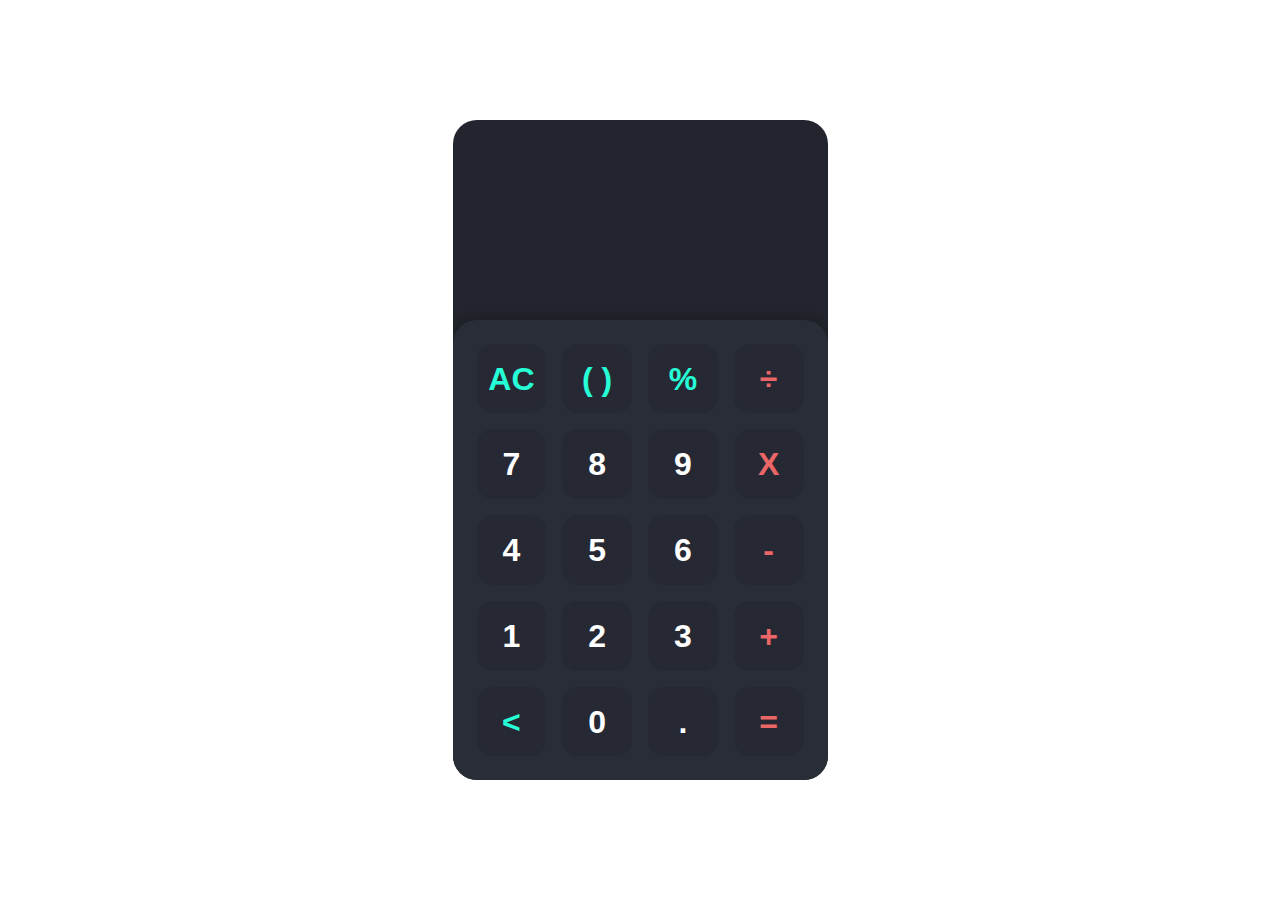
<file: Calculator/index.html>
<!DOCTYPE html>
<html lang="en">
<head>
    <meta charset="UTF-8">
    <meta name="viewport" content="width=device-width, initial-scale=1.0">
    <title>Calculator</title>
    <link rel="stylesheet" href="main.css"/>
    
</head>
<body>
    
    <div class="app">

        <div class="calculator">

            <div class="display">
                <div class="content">
                    <div class="input"></div>
                    <div class="output"></div>
                </div>

            </div>

            <div class="keys">

                <div data-key="clear" class="key action">
                    <span>AC</span>
                </div>

                <div data-key="brackets" class="key action">
                    <span>( )</span>
                </div>

                <div data-key="%" class="key action">
                    <span>%</span>
                </div>

                <div data-key="/" class="key operator">
                    <span>÷</span>
                </div>

                <div data-key="7" class="key">
                    <span>7</span>
                </div>

                <div data-key="8" class="key">
                    <span>8</span>
                </div>

                <div data-key="9" class="key">
                    <span>9</span>
                </div>

                <div data-key="*" class="key operator">
                    <span>X</span>
                </div>

                <div data-key="4" class="key">
                    <span>4</span>
                </div>

                <div data-key="5" class="key">
                    <span>5</span>
                </div>

                <div data-key="6" class="key">
                    <span>6</span>
                </div>

                <div data-key="-" class="key operator">
                    <span>-</span>
                </div>

                <div data-key="1" class="key">
                    <span>1</span>
                </div>

                <div data-key="2" class="key">
                    <span>2</span>
                </div>

                <div data-key="3" class="key">
                    <span>3</span>
                </div>

                <div data-key="+" class="key operator">
                    <span>+</span>
                </div>

                <div data-key="backspace" class="key action">
                    <span>&lt;</span>
                </div>

                <div data-key="0" class="key">
                    <span>0</span>
                </div>

                <div data-key="." class="key">
                    <span>.</span>
                </div>

                <div data-key="=" class="key operator">
                    <span>=</span>
                </div>

                    

            
            </div>

        </div>

    </div>
    <script src="main.js"></script>
</body>
</html>
</file>
<file: Calculator/main.css>
*{
    margin: 0;
    padding: 0;
    box-sizing: border-box;
    font-family: sans-serif;
}

.app{
    display: flex;
    justify-content: center;
    align-items: center;
    height: 100vh;

}

.calculator{
    background-color: #22252d;
    width: 100%;
    max-width: 375px;
    min-height: 640px;
    display: flex;
    flex-direction: column;
    border-radius: 1.5rem;
    overflow: hidden;
}

.display{
    min-height: 200px;
    padding: 1.5rem;
    display: flex;
    justify-content: flex-end;
    align-items: flex-end;
    color: white;
    text-align: right;
    flex: 1 1 0%;
}

.display .input{
    font-size: 1.25rem;
    margin-bottom: 0.5rem;
}

.display .output{
    font-size: 3rem;
    font-weight: 700;
    width: 100%;
    max-width: 100%;
    overflow: auto;
}

.display .operator{
    color: #EB6666;
}

.display .brackets,
.display .percent{
    color: #26FED7;
}

.keys{
    background-color: #292d36;
    padding: 1.5rem;
    border-radius: 1.5rem 1.5rem 0 0 ;
    display: grid;
    grid-template-columns: repeat(4,1fr);
    grid-template-rows: repeat(5,1fr);
    grid-gap: 1rem;
    box-shadow: 0px -2px 16px rgba(0, 0, 0, 0.2);
}

.keys .key{
    position: relative;
    cursor: pointer;
    display: block;
    height: 0%;
    padding-top: 100%;
    background-color: #262933;
    border-radius: 1rem;
    transition: 0.2s;
    user-select: none;
}

.keys .key span{
    position: absolute;
    top: 50%;
    left: 50%;
    transform: translate(-50%, -50%);
    font-size: 2rem;
    font-weight: 700;
    color: white;
}

.keys .key:hover{
    box-shadow: inset 0px 0px 8px rgba(0, 0, 0, 0.4);
}

.keys .key.operator span{
    color: #EB6666;

}

.keys .key.action span{
    color: #26FED7;
}
</file>
